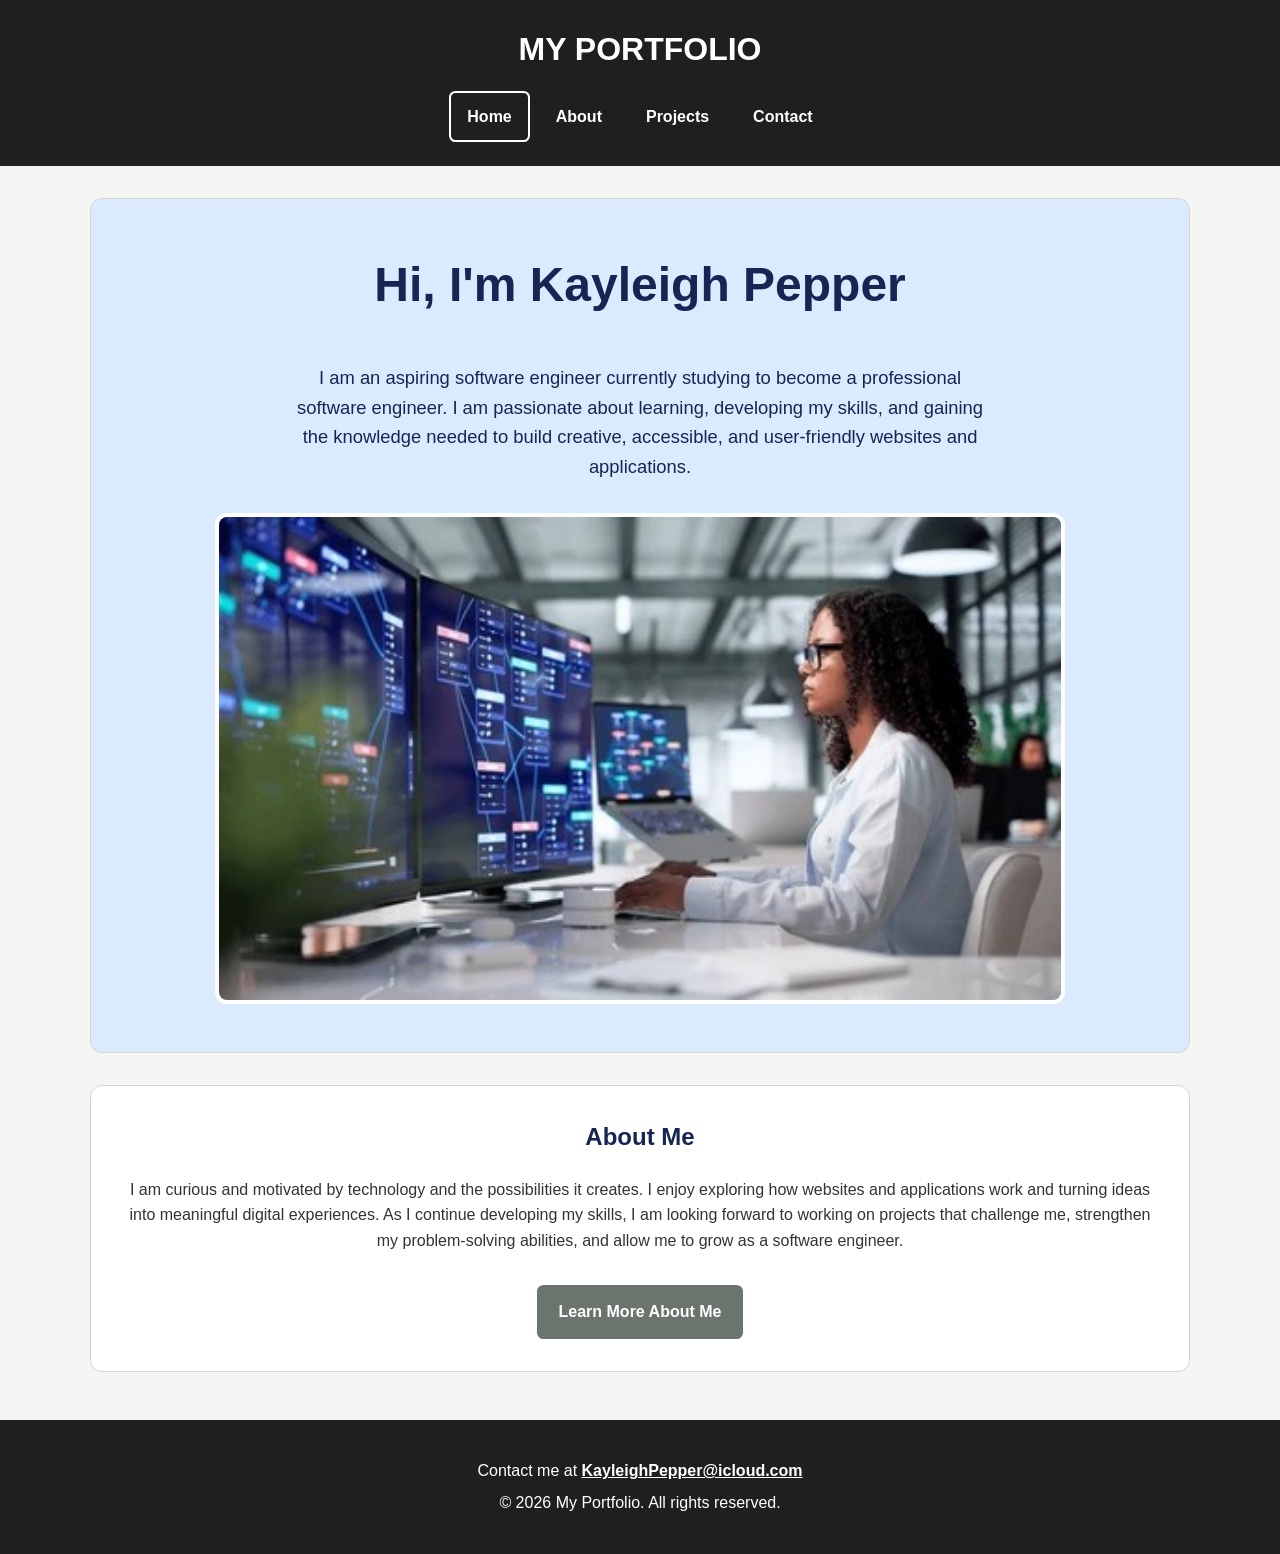
<file: portfolio-website/index.html>
<!DOCTYPE html>
<html lang="en">
<head>
    <meta charset="UTF-8">
    <meta name="viewport" content="width=device-width, initial-scale=1.0">
    <meta name="description" content="Creative web developer portfolio showcasing projects, skills and experience.">
    <title>My Portfolio | Home</title>
    <link rel="stylesheet" href="css/styles.css">
</head>
<body>
    <header class="site-header">
        <h1>MY PORTFOLIO</h1>

        <nav aria-label="Main navigation">
            <ul class="nav-list">
                <li><a href="index.html" aria-current="page">Home</a></li>
                <li><a href="about.html">About</a></li>
                <li><a href="projects.html">Projects</a></li>
                <li><a href="contact.html">Contact</a></li>
            </ul>
        </nav>
    </header>
    <main>
        <section class="hero" id="home">
            <h2>Hi, I'm Kayleigh Pepper</h2>
            <p>
                I am an aspiring software engineer currently studying to become a professional software engineer. I am passionate about learning, developing my skills, and gaining the knowledge needed to build creative, accessible, and user-friendly websites and applications.
            </p>
            <img
                src="images/hero.jpg" alt="Woman sitting at a desk with a computer working with code on the screen"
            >
        </section>

        <section class="content-section intro">
            <h2>About Me</h2>
            <p>
            I am curious and motivated by technology and the possibilities it creates. I enjoy exploring how websites and applications work and turning ideas into meaningful digital experiences. As I continue developing my skills, I am looking forward to working on projects that challenge me, strengthen my problem-solving abilities, and allow me to grow as a software engineer.
            </p>
            <a class="button" href="about.html">Learn More About Me</a>
        </section>
    </main>
    
    <footer class="site-footer">
        <p>Contact me at <a href="mailto:KayleighPepper@icloud.com">KayleighPepper@icloud.com</a></p>
        <p>&copy; 2026 My Portfolio. All rights reserved.</p>
    </footer>
</body>
</html>
</file>
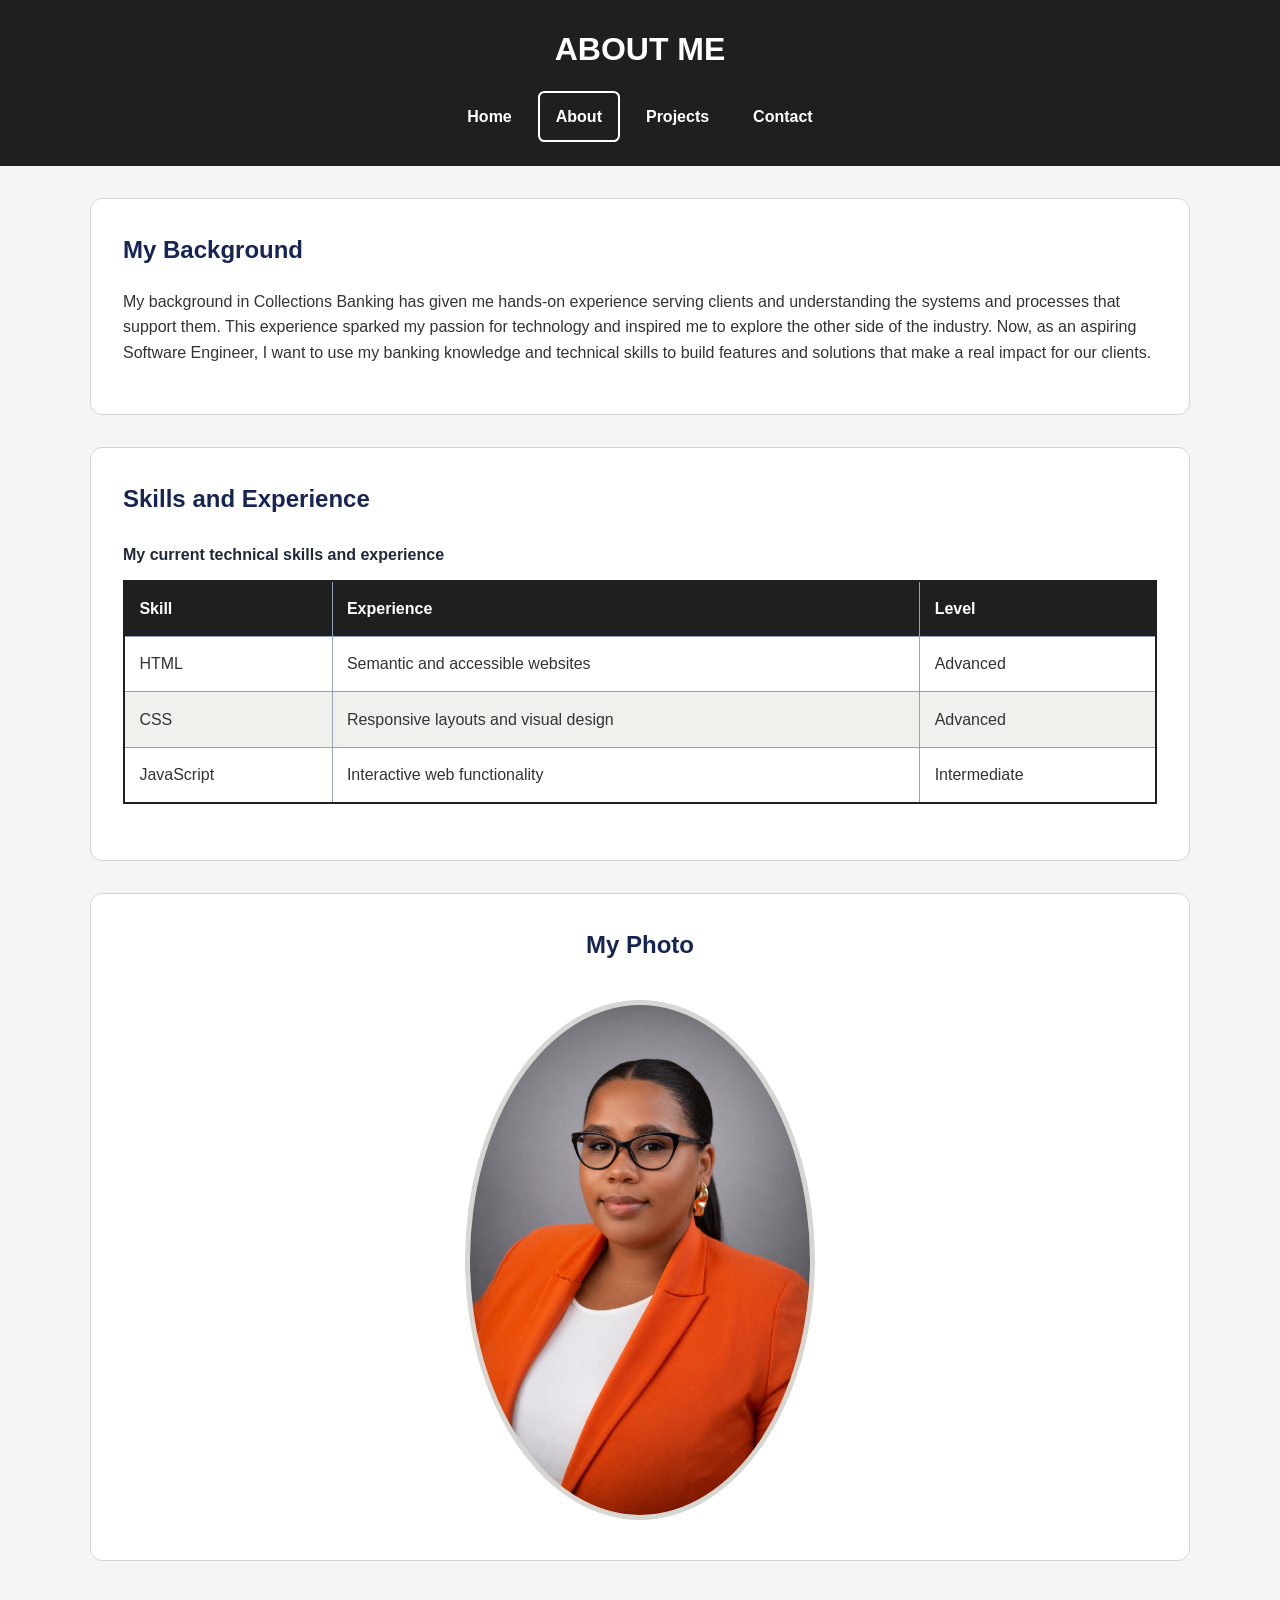
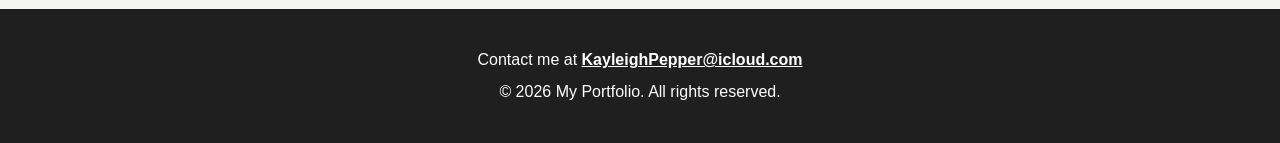
<file: portfolio-website/about.html>
<!DOCTYPE html>
<html lang="en">
<head>
    <meta charset="UTF-8">
    <meta name="viewport" content="width=device-width, initial-scale=1.0">
    <meta name="description" content="Learn more about my background, skills and experience.">
    <title>About Me | My Portfolio</title>
    <link rel="stylesheet" href="css/styles.css">
</head>
<body>
    <header class="site-header">
        <h1>ABOUT ME</h1>

        <nav aria-label="Main navigation">
            <ul class="nav-list">
                <li><a href="index.html">Home</a></li>
                <li><a href="about.html" aria-current="page">About</a></li>
                <li><a href="projects.html">Projects</a></li>
                <li><a href="contact.html">Contact</a></li>
            </ul>
        </nav>
    </header>

    <main>
        <section class="content-section">
            <h2>My Background</h2>
            <p>
            My background in Collections Banking has given me hands-on experience serving clients and understanding the systems and processes that support them. This experience sparked my passion for technology and inspired me to explore the other side of the industry. 
            Now, as an aspiring Software Engineer, I want to use my banking knowledge and technical skills to build features and solutions that make a real impact for our clients. 
            </p>
        </section>

        <section class="content-section">
            <h2>Skills and Experience</h2>

            <table>
                <caption>My current technical skills and experience</caption>
                <thead>
                    <tr>
                        <th scope="col">Skill</th>
                        <th scope="col">Experience</th>
                        <th scope="col">Level</th>
                    </tr>
                </thead>
                <tbody>
                    <tr>
                        <td>HTML</td>
                        <td>Semantic and accessible websites</td>
                        <td>Advanced</td>
                    </tr>
                    <tr>
                        <td>CSS</td>
                        <td>Responsive layouts and visual design</td>
                        <td>Advanced</td>
                    </tr>
                    <tr>
                        <td>JavaScript</td>
                        <td>Interactive web functionality</td>
                        <td>Intermediate</td>
                    </tr>
                </tbody>
            </table>
        </section>

        <section class="content-section profile">
            <h2>My Photo</h2>
            <img
                src="images/profile.png"
                alt=" Picture of Kayleigh Pepper"
            >
        </section>
    </main>

    <footer class="site-footer">
        <p>Contact me at <a href="mailto:KayleighPepper@icloud.com">KayleighPepper@icloud.com</a></p>
        <p>&copy; 2026 My Portfolio. All rights reserved.</p>
    </footer>
</body>
</html>
</file>
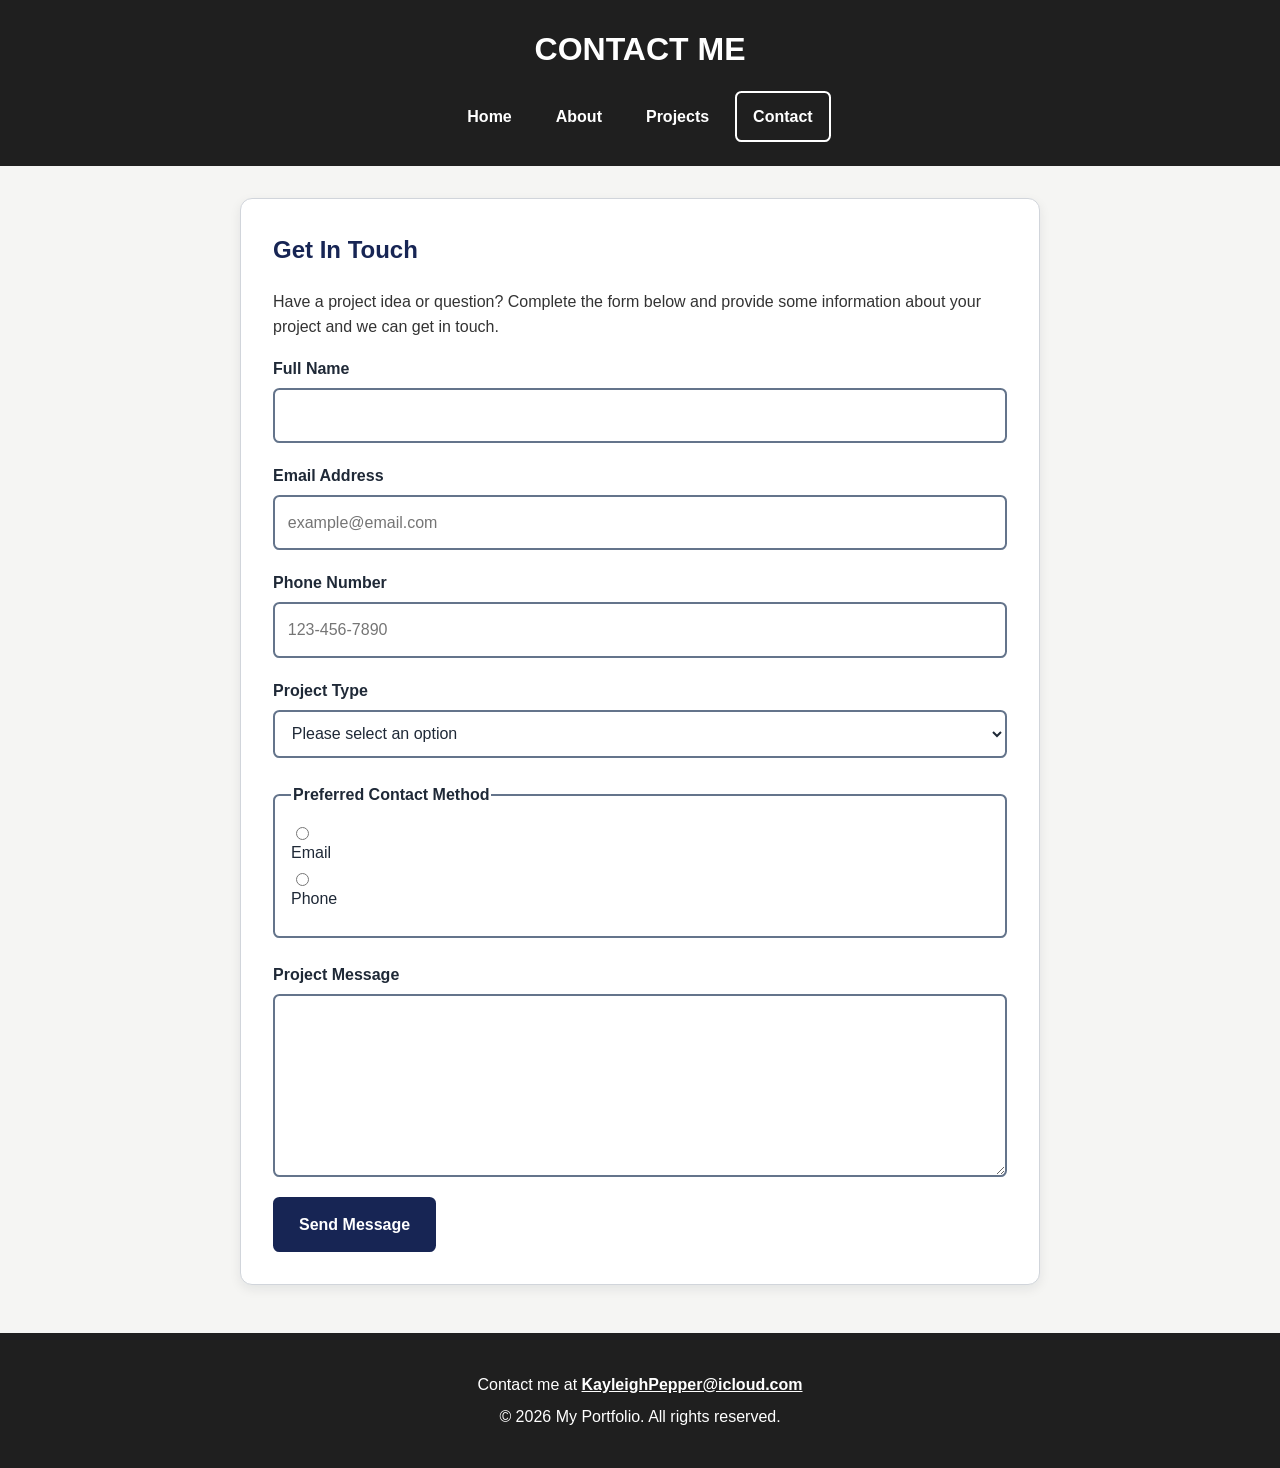
<file: portfolio-website/contact.html>
<!DOCTYPE html>
<html lang="en">
<head>
    <meta charset="UTF-8">
    <meta name="viewport" content="width=device-width, initial-scale=1.0">
    <meta name="description" content="Contact me about web development and creative projects.">
    <title>Contact | My Portfolio</title>
    <link rel="stylesheet" href="css/styles.css">
</head>
<body>
    <header class="site-header">
        <h1>CONTACT ME</h1>

        <nav aria-label="Main navigation">
            <ul class="nav-list">
                <li><a href="index.html">Home</a></li>
                <li><a href="about.html">About</a></li>
                <li><a href="projects.html">Projects</a></li>
                <li><a href="contact.html" aria-current="page">Contact</a></li>
            </ul>
        </nav>
    </header>

    <main>
        <section class="contact-section">
            <h2>Get In Touch</h2>
            <p>
                Have a project idea or question? Complete the form below and
                provide some information about your project and we can get in touch.
            </p>

            <form action="#" method="post">
                <p>
                    <label for="name">Full Name</label>
                    <input
                        type="text"
                        id="name"
                        name="name"
                        autocomplete="name"
                        minlength="2"
                        required
                    >
                </p>

                <p>
                    <label for="email">Email Address</label>
                    <input
                        type="email"
                        id="email"
                        name="email"
                        autocomplete="email"
                        required
                        placeholder="example@email.com"
                    >
                </p>
                <p>
                    <label for="phone">Phone Number</label>
                    <input
                        type="tel"
                        id="phone"
                        name="phone"
                        autocomplete="tel"
                        pattern="[0-9]{3}-[0-9]{3}-[0-9]{4}"
                        placeholder="123-456-7890" 
                        >
                </p>

                <p>
                    <label for="project-type">Project Type</label>
                    <select id="project-type" name="project-type" required>
                        <option value="">Please select an option</option>
                        <option value="website">Website</option>
                        <option value="ecommerce">E-Commerce Website</option>
                        <option value="portfolio">Portfolio</option>
                        <option value="other">Other</option>
                    </select>
                </p>

                <fieldset>
                    <legend>Preferred Contact Method</legend>

                    <p>
                        <input
                            type="radio"
                            id="contact-email"
                            name="contact-method"
                            value="email"
                            required
                        >
                        <label for="contact-email">Email</label>
                    </p>

                    <p>
                        <input
                            type="radio"
                            id="contact-phone"
                            name="contact-method"
                            value="phone"
                        >
                        <label for="contact-phone">Phone</label>
                    </p>
                </fieldset>

                

                <p>
                    <label for="message">Project Message</label>
                    <textarea
                        id="message"
                        name="message"
                        rows="6"
                        minlength="20"
                        required
                    ></textarea>
                </p>

                <button type="submit">Send Message</button>
            </form>
        </section>
    </main>

    <footer class="site-footer">
        <p>Contact me at <a href="mailto:KayleighPepper@icloud.com">KayleighPepper@icloud.com</a></p>
        <p>&copy; 2026 My Portfolio. All rights reserved.</p>
    </footer>
</body>
</html>
</file>
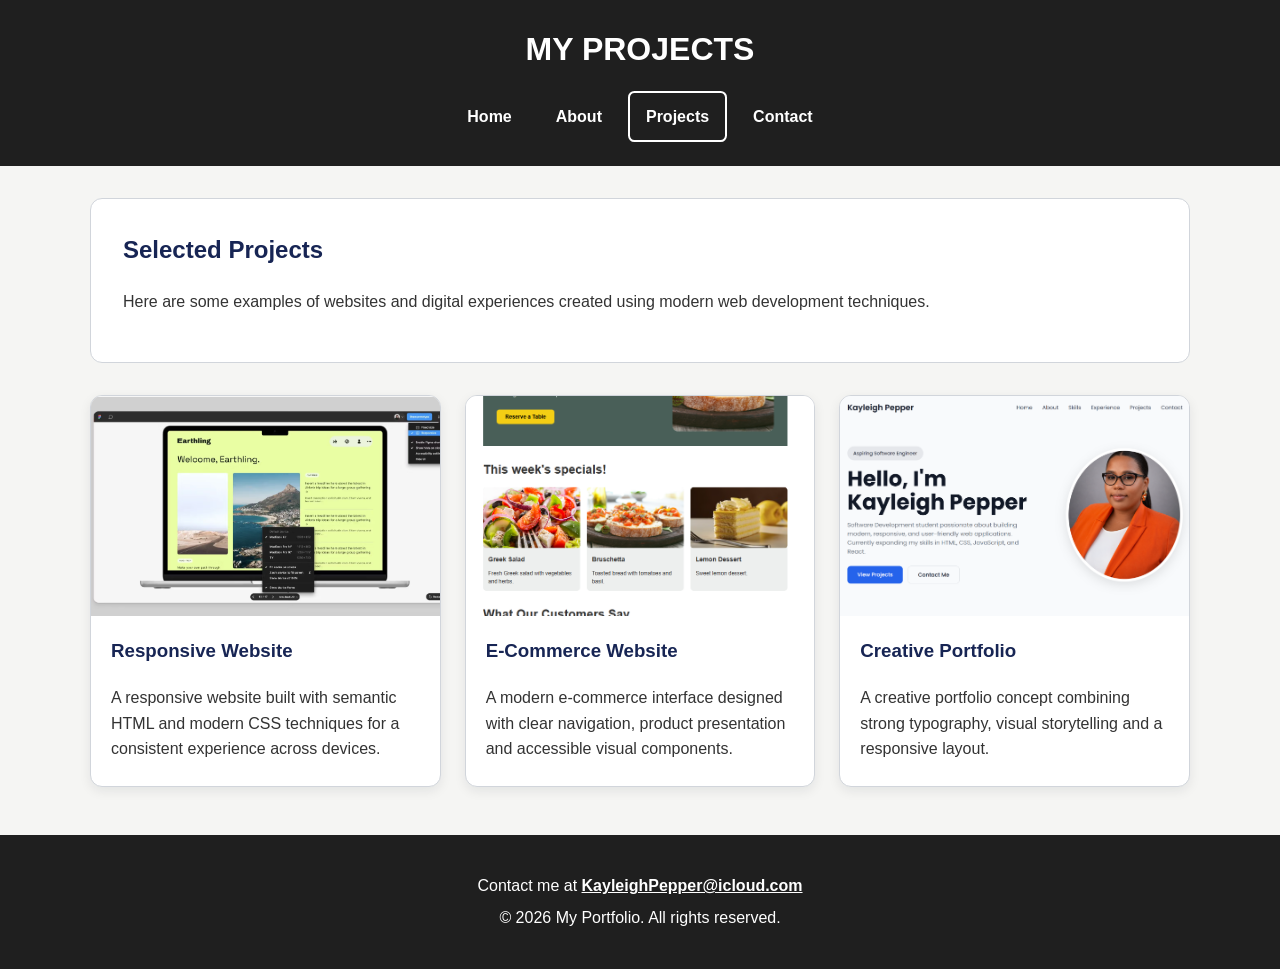
<file: portfolio-website/projects.html>
<!DOCTYPE html>
<html lang="en">
<head>
    <meta charset="UTF-8">
    <meta name="viewport" content="width=device-width, initial-scale=1.0">
    <meta name="description" content="Explore selected web development projects from my portfolio.">
    <title>Projects | My Portfolio</title>
    <link rel="stylesheet" href="css/styles.css">
</head>
<body>
    <header class="site-header">
        <h1>MY PROJECTS</h1>

        <nav aria-label="Main navigation">
            <ul class="nav-list">
                <li><a href="index.html">Home</a></li>
                <li><a href="about.html">About</a></li>
                <li><a href="projects.html" aria-current="page">Projects</a></li>
                <li><a href="contact.html">Contact</a></li>
            </ul>
        </nav>
    </header>

    <main>
        <section class="content-section">
            <h2>Selected Projects</h2>
            <p>
                Here are some examples of websites and digital experiences
                created using modern web development techniques.
            </p>
        </section>

        <section class="project-grid" aria-label="Portfolio projects">
            <article class="project-card">
                <img
                    src="images/project1.png"
                    alt="Screenshot of a responsive website displayed on a laptop"
                >
                <h3>Responsive Website</h3>
                <p>
                    A responsive website built with semantic HTML and modern CSS
                    techniques for a consistent experience across devices.
                </p>
            </article>

            <article class="project-card">
                <img
                    src="images/project2.png"
                    alt="Screenshot of a modern e-commerce website product page"
                >
                <h3>E-Commerce Website</h3>
                <p>
                    A modern e-commerce interface designed with clear navigation,
                    product presentation and accessible visual components.
                </p>
            </article>

            <article class="project-card">
                <img
                    src="images/project3.png"
                    alt="Screenshot of a portfolio website"
                >
                <h3>Creative Portfolio</h3>
                <p>
                    A creative portfolio concept combining strong typography,
                    visual storytelling and a responsive layout.
                </p>
            </article>
        </section>
    </main>

    <footer class="site-footer">
        <p>Contact me at <a href="mailto:KayleighPepper@icloud.com">KayleighPepper@icloud.com</a></p>
        <p>&copy; 2026 My Portfolio. All rights reserved.</p>
    </footer>
</body>
</html>
</file>
<file: portfolio-website/css/styles.css>
/*Base document styles */

* {
    box-sizing: border-box;
}

html {
    scroll-behavior: smooth;
}

body {
    margin: 0;
    padding: 0;
    background-color: #F5F5F3;
    color: #333333;
    font-family: Arial, Helvetica, sans-serif;
    font-size: 1rem;
    line-height: 1.6;
}

/*Header and navigation */

.site-header {
    margin: 0;
    padding: 1.5rem 2rem;
    background-color: #1F1F1F;
    color: #ffffff;
    text-align: center;
}

.site-header h1 {
    margin: 0 0 1rem;
    font-size: 2rem;
}

.nav-list {
    display: flex;
    flex-wrap: wrap;
    justify-content: center;
    gap: 0.5rem;
    margin: 0;
    padding: 0;
    list-style: none;
}

.nav-list a {
    display: inline-block;
    padding: 0.65rem 1rem;
    border: 2px solid transparent;
    border-radius: 0.4rem;
    color: #ffffff;
    text-decoration: none;
    font-weight: 700;
    transition: background-color 0.2s ease, color 0.2s ease;
}

.nav-list a:hover,
.nav-list a:focus {
    background-color: #ffffff;
    color: #172554;
    outline: none;
}

.nav-list a[aria-current="page"] {
    border-color: #ffffff;
}

/*Main content and hero */

main {
    width: min(1100px, 92%);
    margin: 0 auto;
}

.hero {
    margin: 2rem 0;
    padding: 3rem 2rem;
    border: 1px solid #D6D6D2;
    border-radius: 0.75rem;
    background-color: #dbeafe;
    color: #172554;
    text-align: center;
}

.hero h2 {
    margin-top: 0;
    font-size: clamp(2rem, 5vw, 3rem);
}

.hero p {
    max-width: 700px;
    margin: 0 auto 1.5rem;
    font-size: 1.15rem;
}

.hero img {
    display: block;
    width: 100%;
    max-width: 850px;
    height: auto;
    margin: 2rem auto 0;
    border: 4px solid #ffffff;
    border-radius: 0.75rem;
}

/* ID selector demonstrating targeted styling */
#home {
    min-height: 400px;
}

.content-section {
    margin: 2rem 0;
    padding: 2rem;
    border: 1px solid #d1d5db;
    border-radius: 0.75rem;
    background-color: #ffffff;
}

.content-section h2 {
    margin-top: 0;
    color: #172554;
}

.intro {
    text-align: center;
}

.button {
    display: inline-block;
    margin-top: 1rem;
    padding: 0.75rem 1.25rem;
    border: 2px solid #6B756D;
    border-radius: 0.4rem;
    background-color: #6B756D;
    color: #ffffff;
    font-weight: 700;
    text-decoration: none;
}

.button:hover,
.button:focus {
    background-color: #FFFFFF;
    color: #4F5A52;
    outline: 3px solid #AEB7B0;
    outline-offset: 2px;
}

/*Profile image */

.profile {
    text-align: center;
}

.profile img {
    width: 100%;
    max-width: 350px;
    height: auto;
    margin-top: 1rem;
    border: 5px solid #D6D6D2;;
    border-radius: 50%;
}

/*Project cards */

.project-grid {
    display: grid;
    grid-template-columns: repeat(3, 1fr);
    gap: 1.5rem;
    margin: 2rem 0;
}

.project-card {
    overflow: hidden;
    border: 1px solid #d1d5db;
    border-radius: 0.75rem;
    background-color: #ffffff;
    box-shadow: 0 4px 12px rgba(15, 23, 42, 0.08);
    transition: transform 0.2s ease, box-shadow 0.2s ease;
}

.project-card:hover {
    transform: translateY(-4px);
    box-shadow: 0 8px 20px rgba(15, 23, 42, 0.15);
}

.project-card img {
    display: block;
    width: 100%;
    height: 220px;
    object-fit: cover;
}

.project-card h3,
.project-card p {
    margin-right: 1.25rem;
    margin-left: 1.25rem;
}

.project-card h3 {
    margin-top: 1.25rem;
    color: #172554;
}

/* Descendant selector */
.project-card p {
    margin-bottom: 1.5rem;
}

/* Data table */

table {
    width: 100%;
    margin: 1.5rem 0;
    border-collapse: collapse;
    border: 2px solid #1F1F1F;
    background-color: #ffffff;
}

caption {
    margin-bottom: 0.75rem;
    color: #1f2937;
    font-weight: 700;
    text-align: left;
}

th,
td {
    padding: 0.9rem;
    border: 1px solid #94a3b8;
    text-align: left;
}

th {
    background-color: #1F1F1F;
    color: #FFFFFF;
}

tbody tr:nth-child(even) {
    background-color: #F0F0ED;
}

tbody tr:hover {
    background-color: #dbeafe;
}

/* Contact form*/

.contact-section {
    max-width: 800px;
    margin: 2rem auto;
    padding: 2rem;
    border: 1px solid #d1d5db;
    border-radius: 0.75rem;
    background-color: #ffffff;
    box-shadow: 0 4px 12px rgba(15, 23, 42, 0.08);
}

.contact-section h2 {
    margin-top: 0;
    color: #172554;
}

form p {
    margin: 0 0 1.25rem;
}

label,
legend {
    color: #1f2937;
    font-weight: 700;
}

label {
    display: block;
    margin-bottom: 0.4rem;
}

input[type="text"],
input[type="email"],
input[type="tel"],
input[type="radio"],
select,
textarea {
    display: block;
    width: 100%;
    padding: 0.8rem;
    border: 2px solid #64748b;
    border-radius: 0.4rem;
    background-color: #ffffff;
    color: #1f2937;
    font: inherit;
}

textarea {
    min-height: 140px;
    resize: vertical;
}

input[type="radio"],
input[type="checkbox"] {
    width: auto;
    margin-right: 0.4rem;
}

fieldset {
    margin: 1.5rem 0;
    padding: 1rem;
    border: 2px solid #64748b;
    border-radius: 0.4rem;
}

fieldset p {
    margin-bottom: 0.5rem;
}

fieldset label,
input[type="checkbox"] + label {
    display: inline;
    margin-bottom: 0;
    font-weight: 400;
    
}

input:focus,
select:focus,
textarea:focus {
    border-color: #172554;
    outline: 3px solid #93c5fd;
    outline-offset: 1px;
}

button {
    padding: 0.8rem 1.5rem;
    border: 2px solid #172554;
    border-radius: 0.4rem;
    background-color: #172554;
    color: #ffffff;
    cursor: pointer;
    font: inherit;
    font-weight: 700;
    transition: background-color 0.2s ease, color 0.2s ease;
}

button:hover,
button:focus {
    background-color: #ffffff;
    color: #172554;
    outline: 3px solid #93c5fd;
    outline-offset: 2px;
}

/*Footer */

.site-footer {
    margin-top: 3rem;
    padding: 2rem;
    background-color: #1F1F1F;
    color: #ffffff;
    text-align: center;
}

.site-footer p {
    margin: 0.4rem 0;
}

.site-footer a {
    color: #ffffff;
    font-weight: 700;
}

.site-footer a:hover,
.site-footer a:focus {
    color: #bfdbfe;
}

/* Responsive layout*/

@media (max-width: 800px) {
    .project-grid {
        grid-template-columns: 1fr;
    }

    .site-header {
        padding: 1.25rem;
    }

    .hero {
        padding: 2rem 1.25rem;
    }
}

@media (max-width: 500px) {
    main {
        width: 94%;
    }

    .nav-list {
        flex-direction: column;
        align-items: stretch;
    }

    .nav-list a {
        width: 100%;
    }

    .content-section,
    .contact-section {
        padding: 1.25rem;
    }

    th,
    td {
        padding: 0.6rem;
    }
}
</file>
